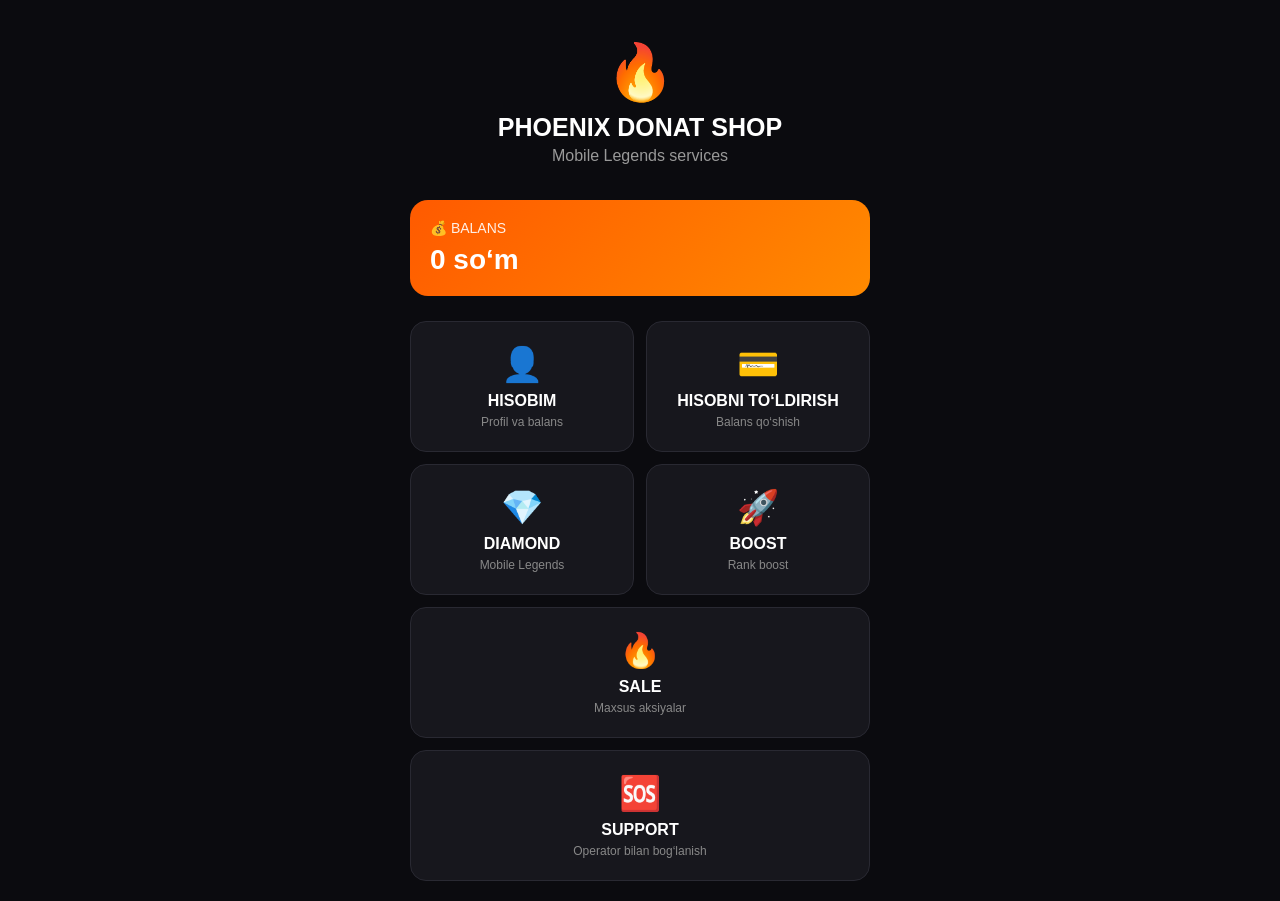
<file: index.html>
<!DOCTYPE html>
<html lang="uz">
<head>
    <meta charset="UTF-8">

    <meta
        name="viewport"
        content="width=device-width, initial-scale=1.0"
    >

    <title>PHOENIX DONAT SHOP</title>

    <script src="https://telegram.org/js/telegram-web-app.js"></script>

    <style>

        * {
            box-sizing: border-box;
        }

        body {
            margin: 0;
            padding: 0;
            font-family: Arial, sans-serif;
            background: #0b0b0f;
            color: white;
        }

        .container {
            padding: 20px;
            max-width: 500px;
            margin: auto;
        }

        .header {
            text-align: center;
            padding: 20px 0;
        }

        .logo {
            font-size: 55px;
        }

        .title {
            font-size: 25px;
            font-weight: bold;
            margin-top: 8px;
        }

        .subtitle {
            color: #999;
            margin-top: 5px;
        }

        .balance {
            background: linear-gradient(
                135deg,
                #ff5a00,
                #ff8a00
            );

            border-radius: 18px;
            padding: 20px;
            margin: 15px 0 25px;
        }

        .balance-title {
            font-size: 14px;
            opacity: 0.9;
        }

        .balance-amount {
            font-size: 28px;
            font-weight: bold;
            margin-top: 8px;
        }

        .grid {
            display: grid;
            grid-template-columns: 1fr 1fr;
            gap: 12px;
        }

        .card {
            background: #17171d;
            border: 1px solid #292932;
            border-radius: 16px;
            padding: 22px 10px;
            text-align: center;
            cursor: pointer;
            transition: 0.2s;
        }

        .card:active {
            transform: scale(0.96);
        }

        .icon {
            font-size: 34px;
            margin-bottom: 8px;
        }

        .card-title {
            font-size: 16px;
            font-weight: bold;
        }

        .card-text {
            font-size: 12px;
            color: #888;
            margin-top: 5px;
        }

        .full {
            grid-column: 1 / 3;
        }

        .section {
            display: none;
        }

        .section.active {
            display: block;
        }

        .back {
            display: inline-block;
            padding: 10px 15px;
            background: #222229;
            border-radius: 10px;
            margin-bottom: 15px;
            cursor: pointer;
        }

        .item {
            background: #17171d;
            border: 1px solid #292932;
            border-radius: 14px;
            padding: 17px;
            margin-bottom: 10px;
            display: flex;
            justify-content: space-between;
            align-items: center;
        }

        .item-name {
            font-weight: bold;
        }

        .item-price {
            color: #ff8a00;
            font-weight: bold;
        }

        .button {
            border: none;
            background: #ff6500;
            color: white;
            padding: 11px 16px;
            border-radius: 10px;
            font-weight: bold;
            cursor: pointer;
        }

        .info {
            background: #17171d;
            border-radius: 15px;
            padding: 20px;
            line-height: 1.7;
        }

    </style>
</head>

<body>

<div class="container">

    <!-- MAIN -->

    <div id="main" class="section active">

        <div class="header">

            <div class="logo">
                🔥
            </div>

            <div class="title">
                PHOENIX DONAT SHOP
            </div>

            <div class="subtitle">
                Mobile Legends services
            </div>

        </div>


        <div class="balance">

            <div class="balance-title">
                💰 BALANS
            </div>

            <div
                class="balance-amount"
                id="balance"
            >
                0 so‘m
            </div>

        </div>


        <div class="grid">

            <div
                class="card"
                onclick="openSection('account')"
            >

                <div class="icon">
                    👤
                </div>

                <div class="card-title">
                    HISOBIM
                </div>

                <div class="card-text">
                    Profil va balans
                </div>

            </div>


            <div
                class="card"
                onclick="openSection('deposit')"
            >

                <div class="icon">
                    💳
                </div>

                <div class="card-title">
                    HISOBNI TO‘LDIRISH
                </div>

                <div class="card-text">
                    Balans qo‘shish
                </div>

            </div>


            <div
                class="card"
                onclick="openSection('diamond')"
            >

                <div class="icon">
                    💎
                </div>

                <div class="card-title">
                    DIAMOND
                </div>

                <div class="card-text">
                    Mobile Legends
                </div>

            </div>


            <div
                class="card"
                onclick="openSection('boost')"
            >

                <div class="icon">
                    🚀
                </div>

                <div class="card-title">
                    BOOST
                </div>

                <div class="card-text">
                    Rank boost
                </div>

            </div>


            <div
                class="card full"
                onclick="openSection('sale')"
            >

                <div class="icon">
                    🔥
                </div>

                <div class="card-title">
                    SALE
                </div>

                <div class="card-text">
                    Maxsus aksiyalar
                </div>

            </div>


            <div
                class="card full"
                onclick="openSection('support')"
            >

                <div class="icon">
                    🆘
                </div>

                <div class="card-title">
                    SUPPORT
                </div>

                <div class="card-text">
                    Operator bilan bog‘lanish
                </div>

            </div>

        </div>

    </div>


    <!-- ACCOUNT -->

    <div id="account" class="section">

        <div
            class="back"
            onclick="goHome()"
        >
            ← Orqaga
        </div>

        <h2>👤 HISOBIM</h2>

        <div class="info">

            <div>
                🆔 Telegram ID:
                <b id="userId">-</b>
            </div>

            <div>
                👤 Username:
                <b id="username">-</b>
            </div>

            <div>
                💰 Balans:
                <b id="accountBalance">
                    0 so‘m
                </b>
            </div>

        </div>

    </div>


    <!-- DEPOSIT -->

    <div id="deposit" class="section">

        <div
            class="back"
            onclick="goHome()"
        >
            ← Orqaga
        </div>

        <h2>💳 HISOBNI TO‘LDIRISH</h2>

        <div class="item">
            <span>10 000 so‘m</span>
            <button
                class="button"
                onclick="deposit(10000)"
            >
                Tanlash
            </button>
        </div>

        <div class="item">
            <span>20 000 so‘m</span>
            <button
                class="button"
                onclick="deposit(20000)"
            >
                Tanlash
            </button>
        </div>

        <div class="item">
            <span>50 000 so‘m</span>
            <button
                class="button"
                onclick="deposit(50000)"
            >
                Tanlash
            </button>
        </div>

        <div class="item">
            <span>100 000 so‘m</span>
            <button
                class="button"
                onclick="deposit(100000)"
            >
                Tanlash
            </button>
        </div>

    </div>


    <!-- DIAMOND -->

<!-- DIAMOND -->

<div id="diamond" class="section">

    <div
        class="back"
        onclick="goHome()"
    >
        ← Orqaga
    </div>

    <h2>💎 MOBILE LEGENDS</h2>

    <div id="diamondPackages">

        <div class="info">
            ⏳ Diamond paketlari yuklanmoqda...
        </div>

    </div>

</div>


    <!-- BOOST -->

    <div id="boost" class="section">

        <div
            class="back"
            onclick="goHome()"
        >
            ← Orqaga
        </div>

        <h2>🚀 BOOST</h2>

        <div class="item">

            <span>
                🟣 Epic
            </span>

            <span class="item-price">
                4 000 so‘m
            </span>

        </div>

        <div class="item">

            <span>
                🔵 Legend
            </span>

            <span class="item-price">
                5 000 so‘m
            </span>

        </div>

        <div class="item">

            <span>
                🔴 Mythic
            </span>

            <span class="item-price">
                6 000 so‘m
            </span>

        </div>

        <div class="item">

            <span>
                🟠 Mythical Honor
            </span>

            <span class="item-price">
                7 000 so‘m
            </span>

        </div>

        <div class="item">

            <span>
                🟡 Mythical Glory
            </span>

            <span class="item-price">
                8 000 so‘m
            </span>

        </div>

    </div>


    <!-- SALE -->

    <div id="sale" class="section">

        <div
            class="back"
            onclick="goHome()"
        >
            ← Orqaga
        </div>

        <h2>🔥 SALE</h2>

        <div class="info">

            🔥 Aksiyalar tez orada shu yerda
            chiqadi.

        </div>

    </div>


    <!-- SUPPORT -->

    <div id="support" class="section">

        <div
            class="back"
            onclick="goHome()"
        >
            ← Orqaga
        </div>

        <h2>🆘 SUPPORT</h2>

        <div class="info">

            Savollar yoki muammolar bo‘lsa,
            operator bilan bog‘laning.

            <br><br>

            👤 @Shohjaxono1

        </div>

    </div>

</div>


<script>

    const tg =
        window.Telegram.WebApp;

    tg.ready();

    tg.expand();


    function openSection(id) {

        document
            .querySelectorAll(".section")
            .forEach(function(section) {

                section.classList.remove(
                    "active"
                );

            });

        document
            .getElementById(id)
            .classList.add("active");

    }


    function goHome() {

        document
            .querySelectorAll(".section")
            .forEach(function(section) {

                section.classList.remove(
                    "active"
                );

            });

        document
            .getElementById("main")
            .classList.add("active");

    }


    function deposit(amount) {

        alert(
            "Hisobni " +
            amount.toLocaleString() +
            " so‘mga to‘ldirish tanlandi."
        );

    }


    if (
        tg.initDataUnsafe &&
        tg.initDataUnsafe.user
    ) {

        const user =
            tg.initDataUnsafe.user;

        document
            .getElementById("userId")
            .innerText =
            user.id;

        document
            .getElementById("username")
            .innerText =
            user.username
                ? "@" + user.username
                : "Username yo‘q";

    }
async function loadDiamondPackages() {

    const container =
        document.getElementById("diamondPackages");

    try {

        const response =
            await fetch("/api/packages");

        const packages =
            await response.json();

        container.innerHTML = "";

        packages.forEach(function(pkg) {

            const item =
                document.createElement("div");

            item.className = "item";

            item.innerHTML = `
                <span class="item-name">
                    💎 ${pkg.name}
                </span>

                <span class="item-price">
                    ${Number(pkg.price).toLocaleString()} so‘m
                </span>
            `;

            container.appendChild(item);

        });

    } catch (error) {

        container.innerHTML = `
            <div class="info">
                ❌ Paketlarni yuklashda xatolik.
            </div>
        `;

        console.error(error);
    }
}

loadDiamondPackages();
    
</script>

</body>
                  </html>
</file>
